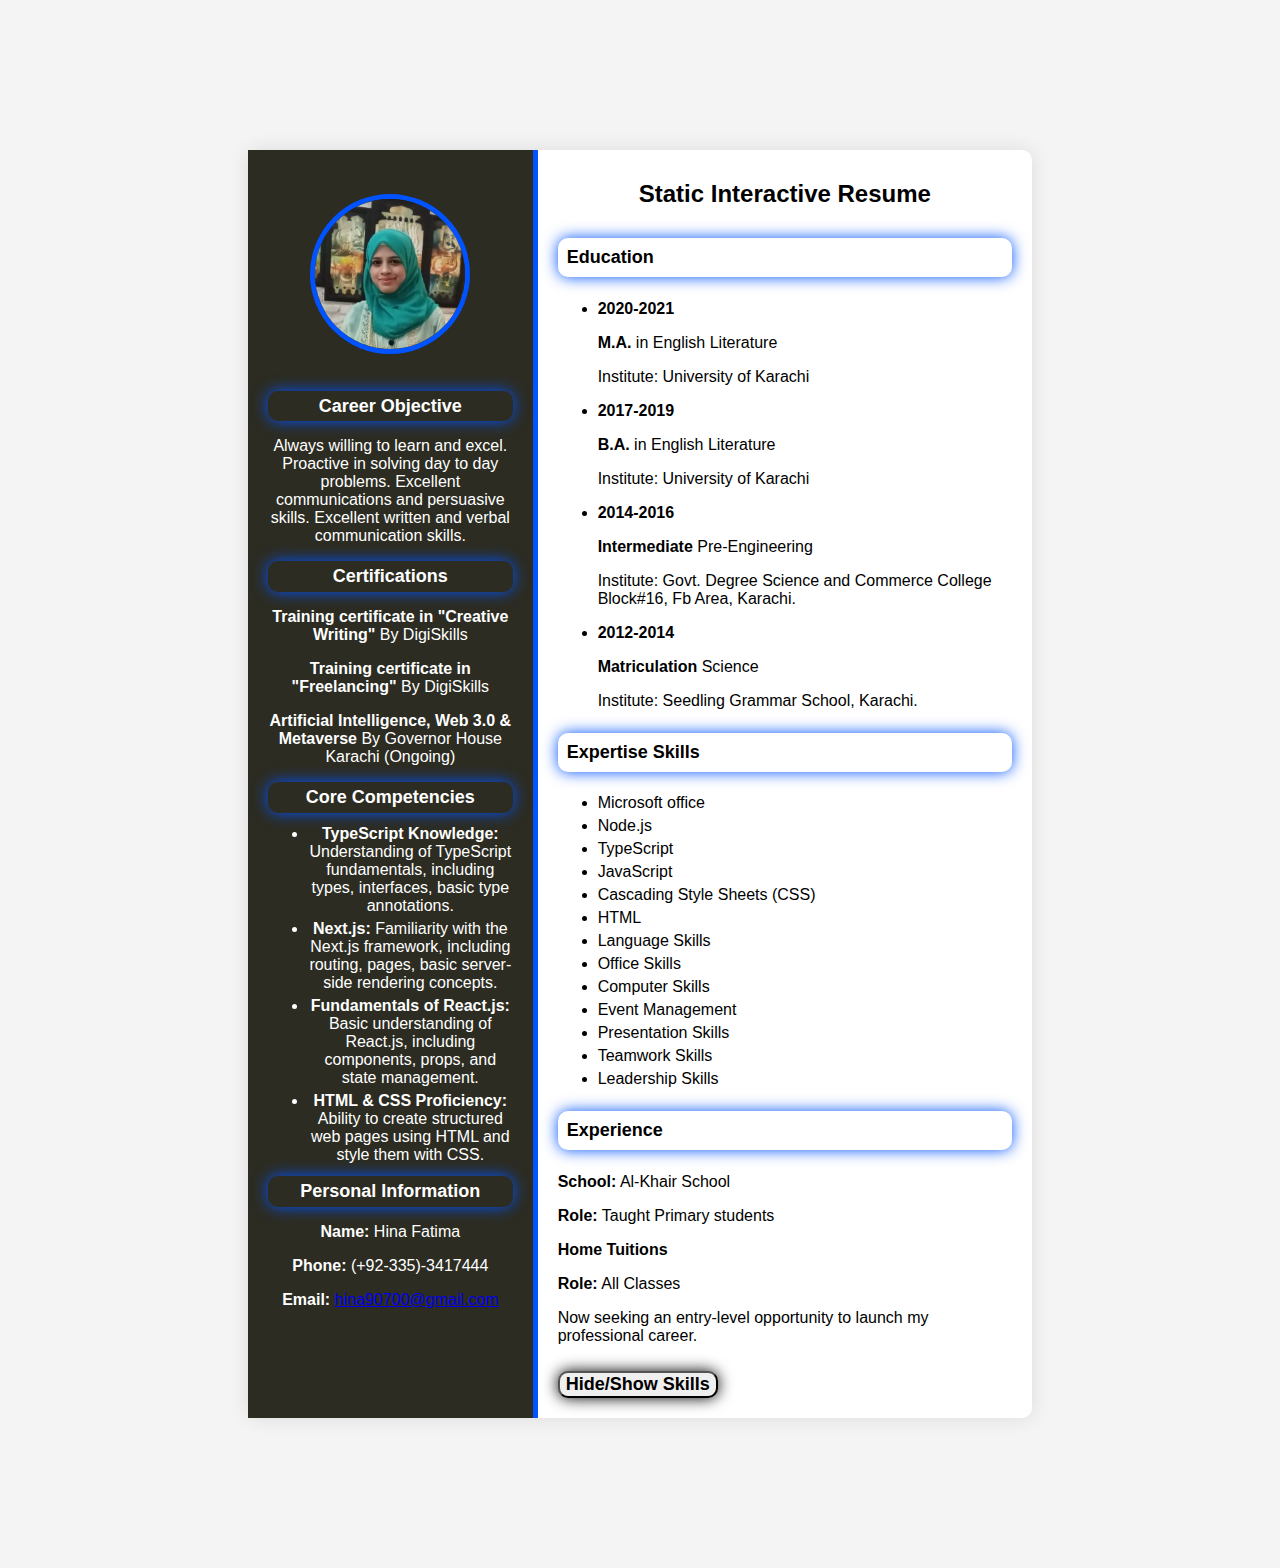
<file: milestone_1 and 2/index.html>
<!DOCTYPE html>
<html lang="en">
<head>
    <meta charset="UTF-8">
    <meta name="viewport" content="width=device-width, initial-scale=1.0">
    <title>Static Interactive Resume</title>
    <link rel="stylesheet" href="style.css">
</head>
<body>
    <div class="resume-container">
        <!-- Left Section -->
         <div class="left-section">
            <img src="profile pic.jpg" alt="Profile Picture" class="profile-picture">
            <section id="objective"></section>
            <h3 style="color: white;">Career Objective</h3>
            <p style="text-align: justify; hyphens: auto;"></p>Always willing to learn and excel. Proactive in solving day to day problems. Excellent communications and persuasive skills. Excellent written and verbal communication skills.</p>
         </section>

         <section id="certification">
            <h3 style="color: white;">Certifications</h3>
            <p><b>Training certificate in "Creative Writing"</b> By DigiSkills</p>
            <p><b>Training certificate in "Freelancing"</b> By DigiSkills</p>
            <p><b>Artificial Intelligence, Web 3.0 & Metaverse</b> By Governor House Karachi (Ongoing)</p>
         </section>

         <section id="Core Competencies">
            <h3 style="color: white;">Core Competencies</h3>
            <ul> 
                <li><b>TypeScript Knowledge:</b> Understanding of TypeScript fundamentals, including types, interfaces, basic type annotations.</li>
                <li><b>Next.js:</b> Familiarity with the Next.js framework, including routing, pages, basic server-side rendering concepts.</li>
                <li><b>Fundamentals of React.js:</b> Basic understanding of React.js, including components, props, and state management.</li>
                <li><b>HTML & CSS Proficiency:</b> Ability to create structured web pages using HTML and style them with CSS.</li>
            </ul>
         </section>
         
         <section id="Personal Information">
            <h3 style="color: white;">Personal Information</h3>
            <p><b>Name:</b> Hina Fatima</p>
            <p><b>Phone:</b> (+92-335)-3417444</p>
            <p><b>Email:</b> <a href="mailto:hina90700@gmail.com">hina90700@gmail.com</a></p>
        </section>
        </div>
        
        <!-- Right Section -->
         <div class="right-section">
            <h1>Static Interactive Resume</h1>
            <!-- Education Section -->
             <section id="Education">
                <h3>Education</h3>
                <ul>
                <li><p><b>2020-2021</b></p></li>
                <p><b>M.A.</b> in English Literature</p>
                <p>Institute: University of Karachi</p>

                <li><p><b>2017-2019</b></p></li>
                <p><b>B.A.</b> in English Literature</p>
                <p>Institute: University of Karachi</p>

                <li><p><b>2014-2016</b></p></li>
                <p><b>Intermediate</b> Pre-Engineering</p>
                <p>Institute: Govt. Degree Science and Commerce College Block#16, Fb Area, Karachi.</p>

                <li><p><b>2012-2014</b></p></li>
                <p><b>Matriculation</b> Science</p>
                <p>Institute: Seedling Grammar School, Karachi.</p>
                </ul>
             </section>

             <!-- Expertise Skills Section -->
              <section id="Expertise skills">
                <h3>Expertise Skills</h3>
                <ul>
                    <li>Microsoft office</li>
                    <li>Node.js</li>
                    <li>TypeScript</li>
                    <li>JavaScript</li>
                    <li>Cascading Style Sheets (CSS)</li>
                    <li>HTML</li>
                    <li>Language Skills</li>
                    <li>Office Skills</li>
                    <li>Computer Skills</li>
                    <li>Event Management</li>
                    <li>Presentation Skills</li>
                    <li>Teamwork Skills</li>
                    <li>Leadership Skills</li>
                </ul>
               </section>
               
               <!-- Experience Section -->
                <section id="Experience">
                    <h3>Experience</h3>
                    <p><b>School:</b> Al-Khair School</p>
                    <p><b>Role:</b> Taught Primary students</p>
                    <p><b>Home Tuitions</b></p>
                    <p><b>Role:</b> All Classes</p>
                    <p>Now seeking an entry-level opportunity to launch my professional career.</p>
                </section>

                <!-- Button to toggle Skills Section -->
                 <button id="toggle-skills"><b>Hide/Show Skills</b></button>
            </div>
    </div>
    <script src="script.js"></script>
</body>
</html>
</file>
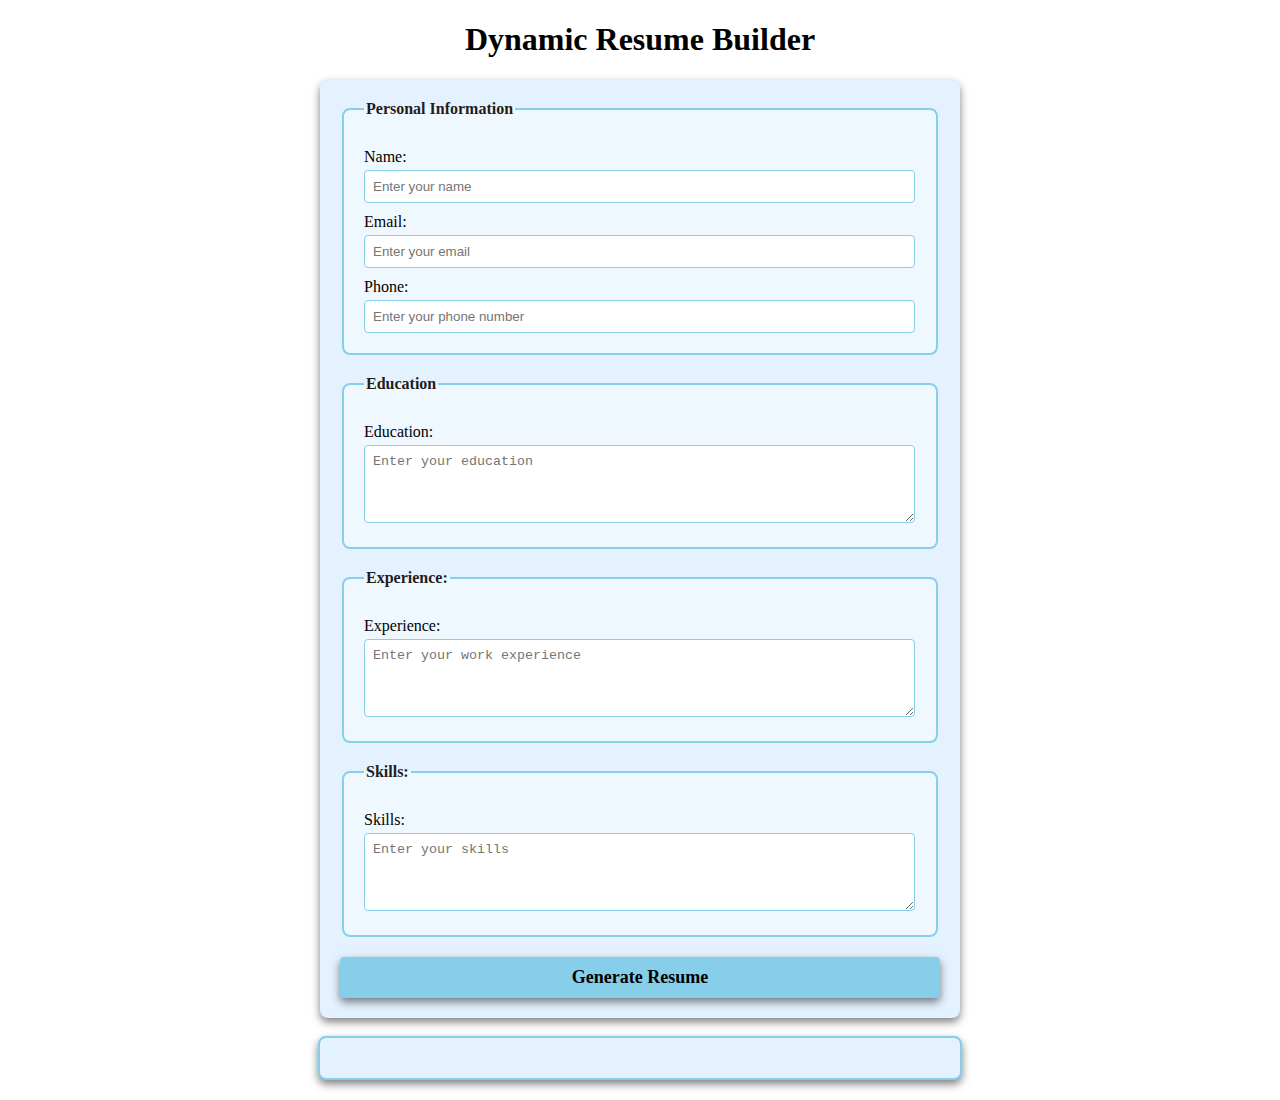
<file: milestone_3/index.html>
<!DOCTYPE html>
<html lang="en">
<head>
    <meta charset="UTF-8">
    <meta name="viewport" content="width=device-width, initial-scale=1.0">
    <title>Dynamic Resume Builder</title>
    <link rel="stylesheet" href="style.css">
</head>
<body>
    <h1>Dynamic Resume Builder</h1>
    <form id="resume-form">
        <fieldset>
            <legend>Personal Information</legend>
            <label for="name">Name:</label>
            <input type="text" id="name" placeholder="Enter your name" required> 

            <label for="email">Email:</label>
            <input type="email" id="email" placeholder="Enter your email" required> 

            <label for="phone">Phone:</label>
            <input type="tel" id="phone" placeholder="Enter your phone number" required> 
        </fieldset>

        <fieldset>
            <legend>Education</legend>
            <label for="education">Education:</label>
            <textarea id="education" placeholder="Enter your education" rows="4" required></textarea>
        </fieldset>

        <fieldset>
            <legend>Experience:</legend>
            <label for="experience">Experience:</label>
            <textarea id="experience" placeholder="Enter your work experience" rows="4" required></textarea>
        </fieldset>

        <fieldset>
            <legend>Skills:</legend>
            <label for="skills">Skills:</label>
            <textarea id="skills" placeholder="Enter your skills" rows="4" required></textarea>
        </fieldset>

        <button type="submit"><b>Generate Resume</b></button>
    </form>

    <br>

    <!-- Dynamic Resume -->
     <div id="resume-display">
        <!-- Resume will be generated below -->
     </div>

     <script src="script.js"></script>

</body>
</html>
</file>
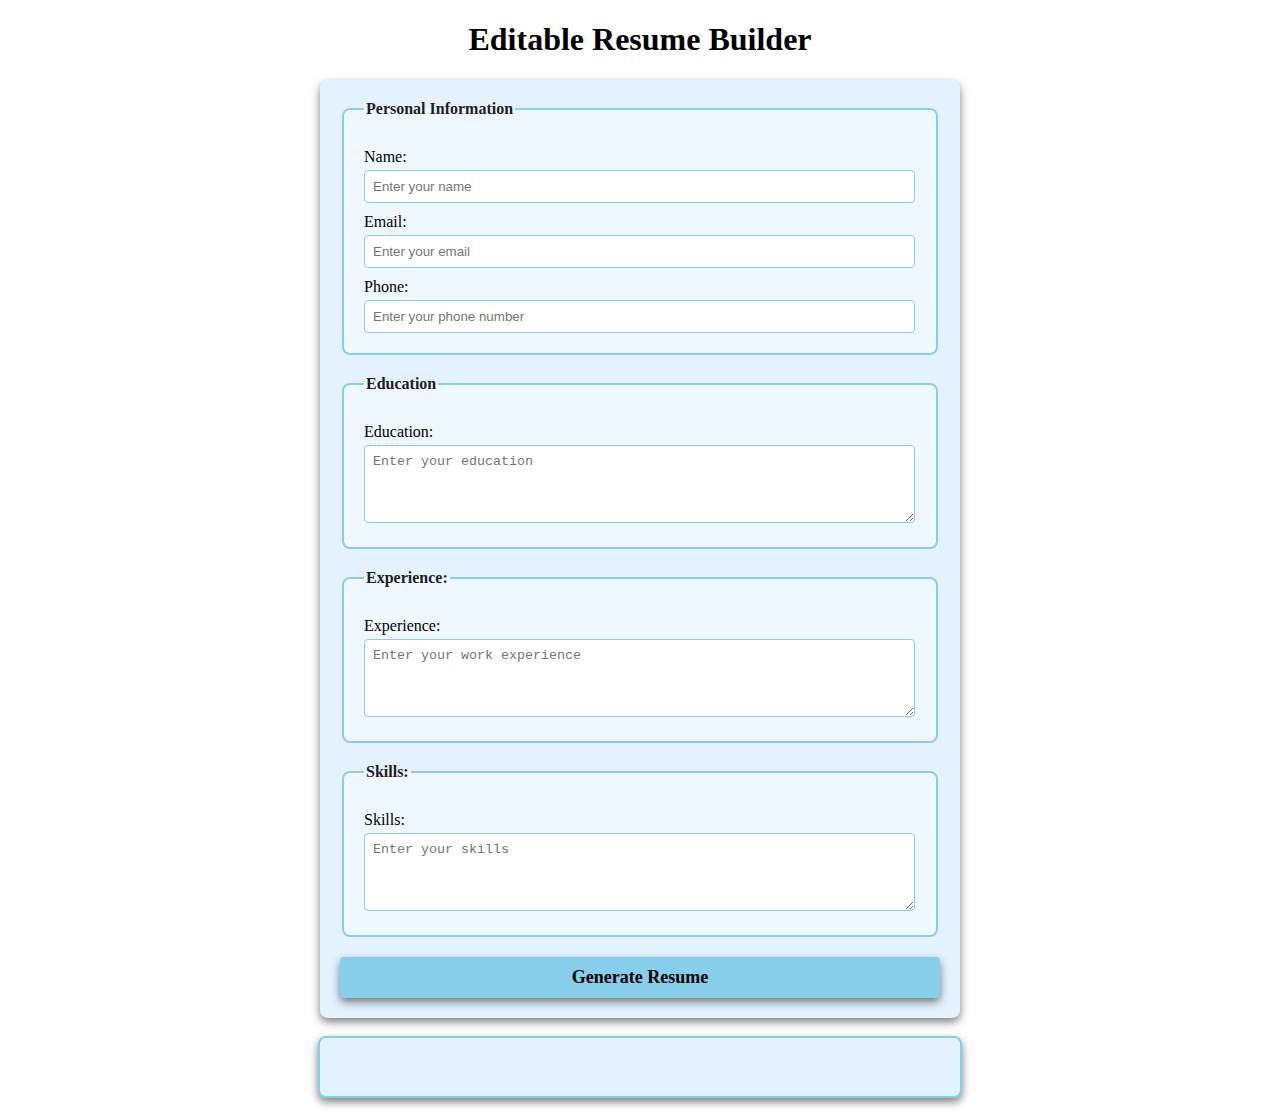
<file: milestone_4/index.html>
<!DOCTYPE html>
<html lang="en">
<head>
    <meta charset="UTF-8">
    <meta name="viewport" content="width=device-width, initial-scale=1.0">
    <title>Editable Resume Builder</title>
    <link rel="stylesheet" href="style.css">
</head>
<body>
    <h1>Editable Resume Builder</h1>
    <form id="resume-form">
        <fieldset>
            <legend>Personal Information</legend>
            <label for="name">Name:</label>
            <input type="text" id="name" placeholder="Enter your name" required> 

            <label for="email">Email:</label>
            <input type="email" id="email" placeholder="Enter your email" required> 

            <label for="phone">Phone:</label>
            <input type="tel" id="phone" placeholder="Enter your phone number" required> 
        </fieldset>

        <fieldset>
            <legend>Education</legend>
            <label for="education">Education:</label>
            <textarea id="education" placeholder="Enter your education" rows="4" required></textarea>
        </fieldset>

        <fieldset>
            <legend>Experience:</legend>
            <label for="experience">Experience:</label>
            <textarea id="experience" placeholder="Enter your work experience" rows="4" required></textarea>
        </fieldset>

        <fieldset>
            <legend>Skills:</legend>
            <label for="skills">Skills:</label>
            <textarea id="skills" placeholder="Enter your skills" rows="4" required></textarea>
        </fieldset>

        <button type="submit"><b>Generate Resume</b></button>
    </form>

    <br>

    <!-- Dynamic and Editable Resume -->
     <div id="resume-display" contenteditable="true">
        <!-- Resume will be generated below -->
     </div>

     <script src="script.js"></script>

</body>
</html>
</file>
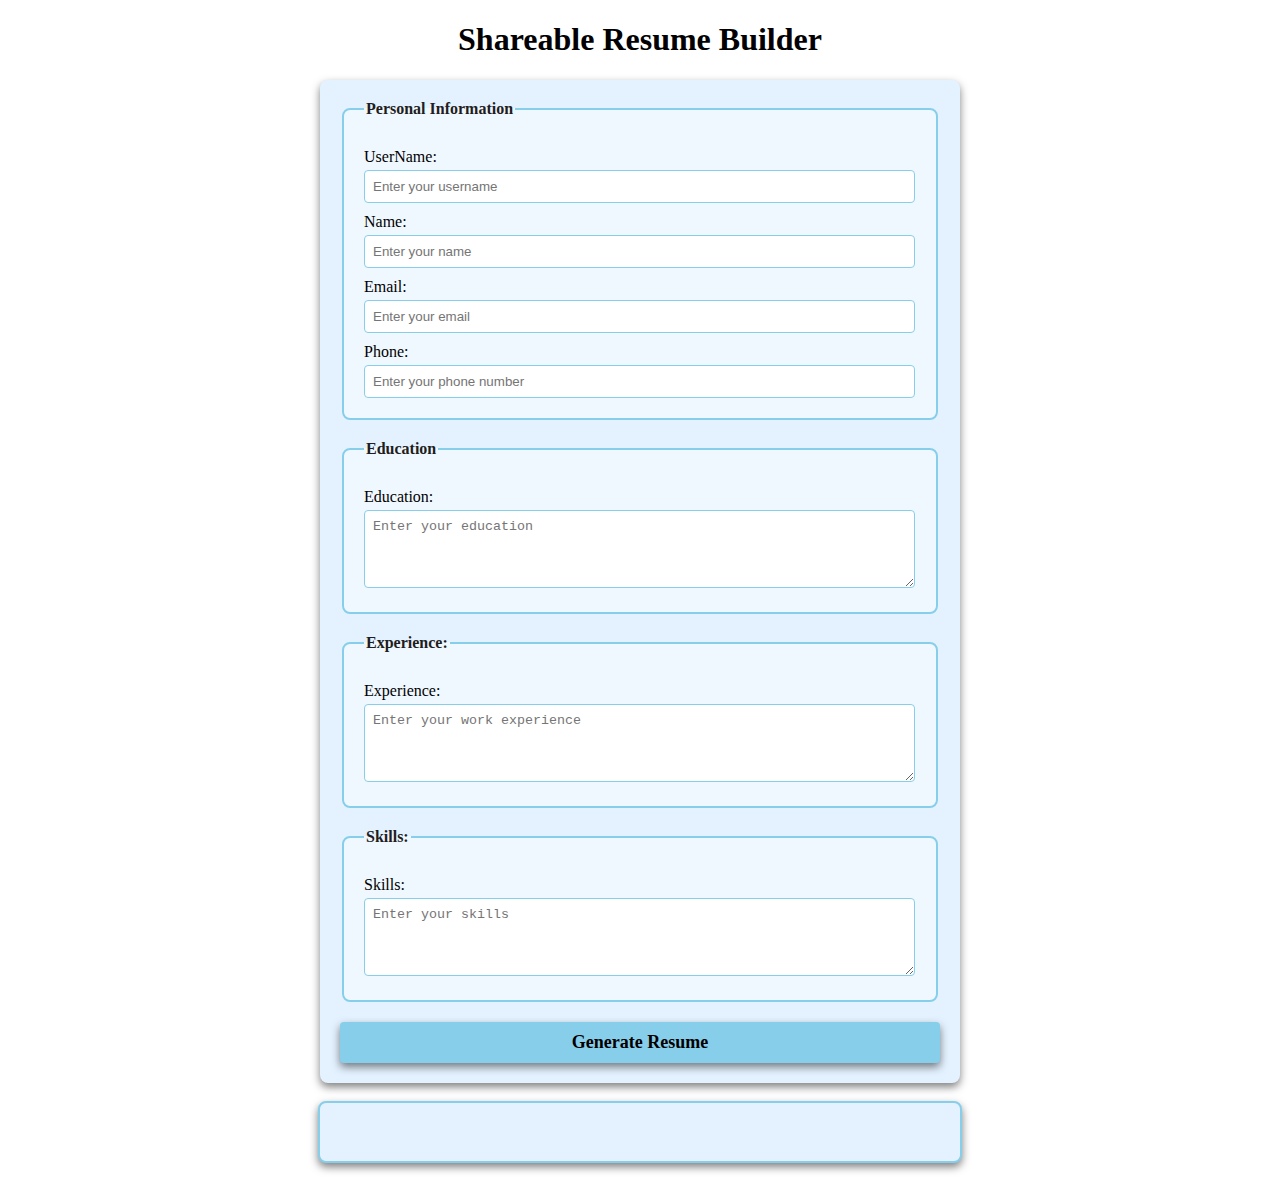
<file: milestone_5/index.html>
<!DOCTYPE html>
<html lang="en">
<head>
    <meta charset="UTF-8">
    <meta name="viewport" content="width=device-width, initial-scale=1.0">
    <title>Shareable Resume Builder</title>
    <link rel="stylesheet" href="style.css">
</head>
<body>
    <h1>Shareable Resume Builder</h1>
    <form id="resume-form">
        <fieldset>
            <legend>Personal Information</legend>

            <label for="username">UserName:</label>
            <input type="text" id="username" placeholder="Enter your username" required> 

            <label for="name">Name:</label>
            <input type="text" id="name" placeholder="Enter your name" required> 
            
            <label for="email">Email:</label>
            <input type="email" id="email" placeholder="Enter your email" required> 

            <label for="phone">Phone:</label>
            <input type="tel" id="phone" placeholder="Enter your phone number" required> 
        </fieldset>

        <fieldset>
            <legend>Education</legend>
            <label for="education">Education:</label>
            <textarea id="education" placeholder="Enter your education" rows="4" required></textarea>
        </fieldset>

        <fieldset>
            <legend>Experience:</legend>
            <label for="experience">Experience:</label>
            <textarea id="experience" placeholder="Enter your work experience" rows="4" required></textarea>
        </fieldset>

        <fieldset>
            <legend>Skills:</legend>
            <label for="skills">Skills:</label>
            <textarea id="skills" placeholder="Enter your skills" rows="4" required></textarea>
        </fieldset>

        <button type="submit"><b>Generate Resume</b></button>
    </form>

    <br>

    <!-- Dynamic and Editable Resume -->
     <div id="resume-display" contenteditable="true">
        <!-- Resume will be generated below -->
     </div>

     <br>

     <!-- Section for the shareable link and download option -->
      <div id="shareable-link-container" style="display: none;">
        <h2>Shareable Link</h2>
        <p>Here is your unique link to view or edit your resume:</p>
        <a href="#" id="shareable-link" target="_blank"></a>
        <br>
        <button id="download-pdf"><b>Download as PDF</b></button>
      </div>

     <script src="script.js"></script>

</body>
</html>
</file>
<file: milestone_1 and 2/style.css>
/* General Styling */
body {
    font-family: 'Arial', sans-serif;
    background-color:  #f4f4f4;
    margin: 0;
    padding: 150px;
}

.resume-container {
    display: flex;
    background-color: white;
    width: 80%;
    margin: 0 auto;
    border-radius: 10px;
    box-shadow: 0 0 20px rgba(0, 0, 0, 0.1);
}

/* Left Section Styling */
.left-section {
    background-color: #2c2c22;
    color: white;
    padding: 20px;
    width: 35%;
    text-align: center;
    border-right: 5px solid #0053ff;
}

.profile-picture {
    width: 150px;
    height: 150px;
    margin-top: 10%;
    border-radius: 50%;
    border: 5px solid #0053ff;
    margin-bottom: 20px;
}

h1 {
    font-size: 24px;
    margin: 10px 0;
    margin-bottom: 30px;
    text-align: center;
}

h3 {
    font-size: 18px;
    padding: 2%;
    margin: 20px 0 10px;
    color: black;
    border-radius: 10px;
    box-shadow: 0 0 15px #0053ff;
    margin-top: 5%;
    margin-bottom: 5%;
}

ul {
    list-style-type: fill round;
    padding: 10;
    margin: 10px 0;
}

ul li {
    margin: 5px 0;
}

/* Right Section Styling */
.right-section {
    padding: 20px;
    width: 65%;
}

button {
    font-family: Arial, sans-serif;
    border-radius: 10px;
    box-shadow: 0 0 15px black;
    cursor: pointer;
    margin-top: 10px;
    font-size: 18px;
}

button:hover {
    background-color: #0053ff;
}
</file>
<file: milestone_3/style.css>
/* Styling form and resume section */

body {
    font-family: 'Times New Roman', Times, serif;
    margin: 20px;
    padding: 0;
    background-color: white;
}

form {
    margin: auto;
    background-color: rgb(228, 242, 255);
    border-radius: 8px;
    box-shadow: 0 4px 8px rgba(0, 0, 0, 0.5);
    padding: 20px;
    max-width: 600px;
}

h1 {
    text-align: center;
    color: black;
}

fieldset {
    border: 2px solid skyblue;
    border-radius: 8px;
    padding: 20px;
    margin-bottom: 20px;
    background-color: aliceblue;
}

legend {
    font-weight: bold;
    text-align: left;
    color: rgb(34, 29, 29);
}

label {
    display: block;
    margin-top: 10px;
    color: black;

}

input,textarea {
    margin-top: 4px;
    padding: 8px;
    width: calc(100% - 1px);
    border: 1px solid skyblue;
    border-radius: 4px;
    box-sizing: border-box;
}

button {
    display: block;
    width: 100%;
    background-color: skyblue;
    color: black;
    border: none;
    border-radius: 4px;
    box-shadow: 0 4px 8px rgba(0, 0, 0, 0.5);
    margin-top: 10px;
    font-size: 18px;
    font-family: 'Times New Roman', Times, serif;
    padding: 10px;
    cursor: pointer;
}

button :hover {
    color: blue;
}

#resume-display {
    max-width: 600px;
    margin: auto;
    padding: 20px;
    border: 2px solid skyblue;
    border-radius: 8px;
    background-color: rgb(228, 242, 255);
    box-shadow: 0 4px 8px rgba(0, 0, 0, 0.5);
}

#resume-display h2 {
    color: black;
}
</file>
<file: milestone_4/style.css>
/* Styling form and resume section */

body {
    font-family: 'Times New Roman', Times, serif;
    margin: 20px;
    padding: 0;
    background-color: white;
}

form {
    margin: auto;
    background-color: rgb(228, 242, 255);
    border-radius: 8px;
    box-shadow: 0 4px 8px rgba(0, 0, 0, 0.5);
    padding: 20px;
    max-width: 600px;
}

h1 {
    text-align: center;
    color: black;
}

fieldset {
    border: 2px solid skyblue;
    border-radius: 8px;
    padding: 20px;
    margin-bottom: 20px;
    background-color: aliceblue;
}

legend {
    font-weight: bold;
    text-align: left;
    color: rgb(34, 29, 29);
}

label {
    display: block;
    margin-top: 10px;
    color: black;

}

input,textarea {
    margin-top: 4px;
    padding: 8px;
    width: calc(100% - 1px);
    border: 1px solid skyblue;
    border-radius: 4px;
    box-sizing: border-box;
}

button {
    display: block;
    width: 100%;
    background-color: skyblue;
    color: black;
    border: none;
    border-radius: 4px;
    box-shadow: 0 4px 8px rgba(0, 0, 0, 0.5);
    margin-top: 10px;
    font-size: 18px;
    font-family: 'Times New Roman', Times, serif;
    padding: 10px;
    cursor: pointer;
}

button :hover {
    color: blue;
}

#resume-display {
    max-width: 600px;
    margin: auto;
    padding: 20px;
    border: 2px solid skyblue;
    border-radius: 8px;
    background-color: rgb(228, 242, 255);
    box-shadow: 0 4px 8px rgba(0, 0, 0, 0.5);
    /*Making the resume editable*/
    outline: none;
}

#resume-display h2 {
    color: black;
}
</file>
<file: milestone_5/style.css>
/* Styling form and resume section */

body {
    font-family: 'Times New Roman', Times, serif;
    margin: 20px;
    padding: 0;
    background-color: white;
}

form {
    margin: auto;
    background-color: rgb(228, 242, 255);
    border-radius: 8px;
    box-shadow: 0 4px 8px rgba(0, 0, 0, 0.5);
    padding: 20px;
    max-width: 600px;
}

h1 {
    text-align: center;
    color: black;
}

fieldset {
    border: 2px solid skyblue;
    border-radius: 8px;
    padding: 20px;
    margin-bottom: 20px;
    background-color: aliceblue;
}

legend {
    font-weight: bold;
    text-align: left;
    color: rgb(34, 29, 29);
}

label {
    display: block;
    margin-top: 10px;
    color: black;

}

input,textarea {
    margin-top: 4px;
    padding: 8px;
    width: calc(100% - 1px);
    border: 1px solid skyblue;
    border-radius: 4px;
    box-sizing: border-box;
}

button {
    display: block;
    width: 100%;
    background-color: skyblue;
    color: black;
    border: none;
    border-radius: 4px;
    box-shadow: 0 4px 8px rgba(0, 0, 0, 0.5);
    margin-top: 10px;
    font-size: 18px;
    font-family: 'Times New Roman', Times, serif;
    padding: 10px;
    cursor: pointer;
}

button :hover {
    color: blue;
}

#resume-display {
    max-width: 600px;
    margin: auto;
    padding: 20px;
    border: 2px solid skyblue;
    border-radius: 8px;
    background-color: rgb(228, 242, 255);
    box-shadow: 0 4px 8px rgba(0, 0, 0, 0.5);
    /*Making the resume editable*/
    outline: none;
}

#resume-display h2 {
    color: black;
}
</file>
